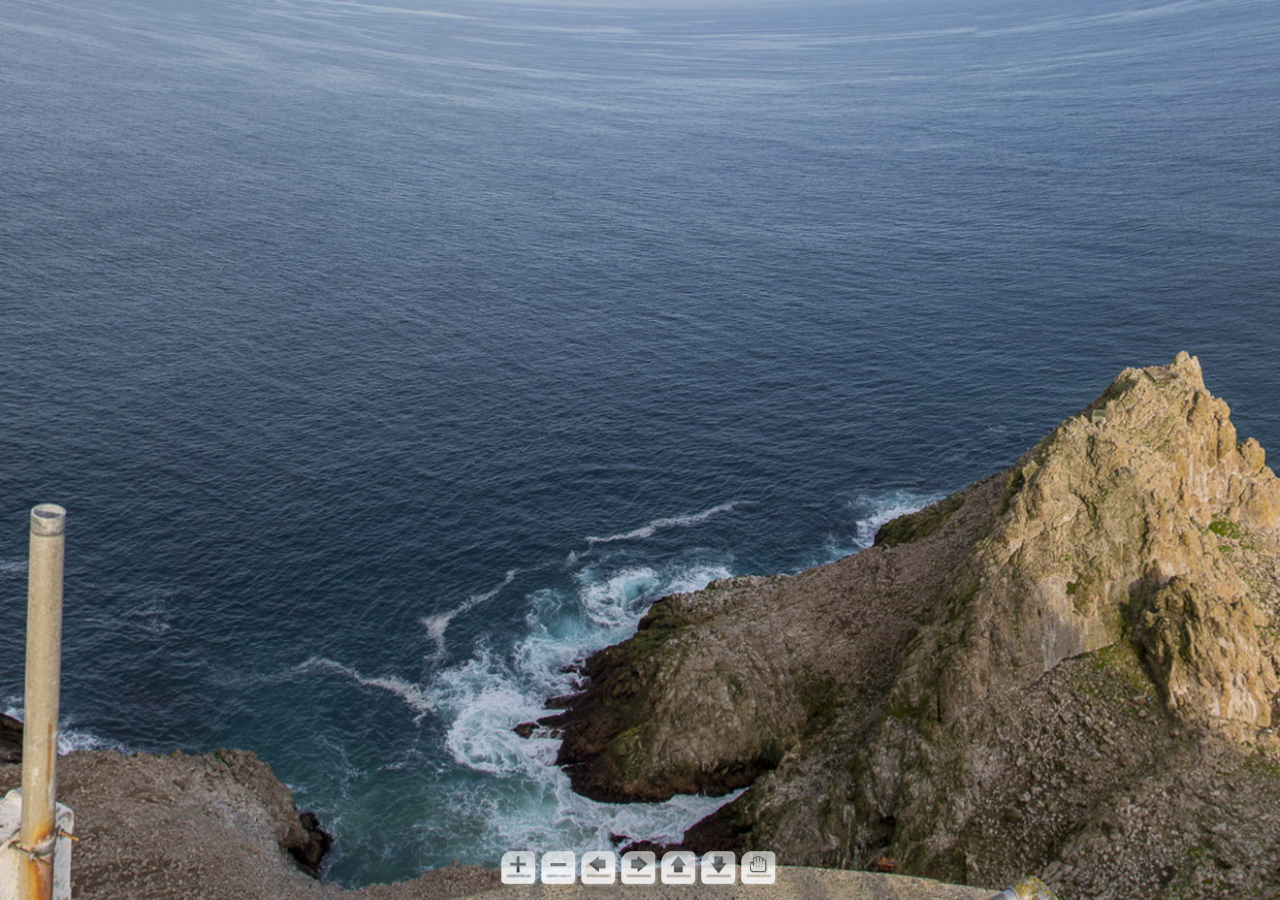
<file: pano/Lighthouse/Lighthouse360.html>
<!DOCTYPE html>
<html>
<head>
	<title>krpano.com - Lighthouse360</title>
	<meta name="viewport" content="target-densitydpi=device-dpi, width=device-width, initial-scale=1.0, minimum-scale=1.0, maximum-scale=1.0" />
	<meta name="apple-mobile-web-app-capable" content="yes" />
	<meta http-equiv="Content-Type" content="text/html;charset=utf-8" />
	<style>
		@media only screen and (min-device-width: 800px) { html { overflow:hidden; } }
		html { height:100%; }
		body { height:100%; overflow: hidden; margin:0; padding:0; font-family:Arial, Helvetica, sans-serif; font-size:16px; color:#FFFFFF; background-color:#000000; }
		a{ color:#AAAAAA; text-decoration:underline; }
		a:hover{ color:#FFFFFF; text-decoration:underline; }
	</style>
</head>
<body>

<script src="Lighthouse360.js"></script>

<div id="pano" style="width:100%; height:100%;">
	<noscript><table style="width:100%;height:100%;"><tr style="valign:middle;"><td><div style="text-align:center;">ERROR:<br/><br/>Javascript not activated<br/><br/></div></td></tr></table></noscript>
	<script>
		embedpano({swf:"Lighthouse360.swf", xml:"Lighthouse360.xml", target:"pano", html5:"auto", passQueryParameters:true});
	</script>
</div>

</body>
</html>
</file>
